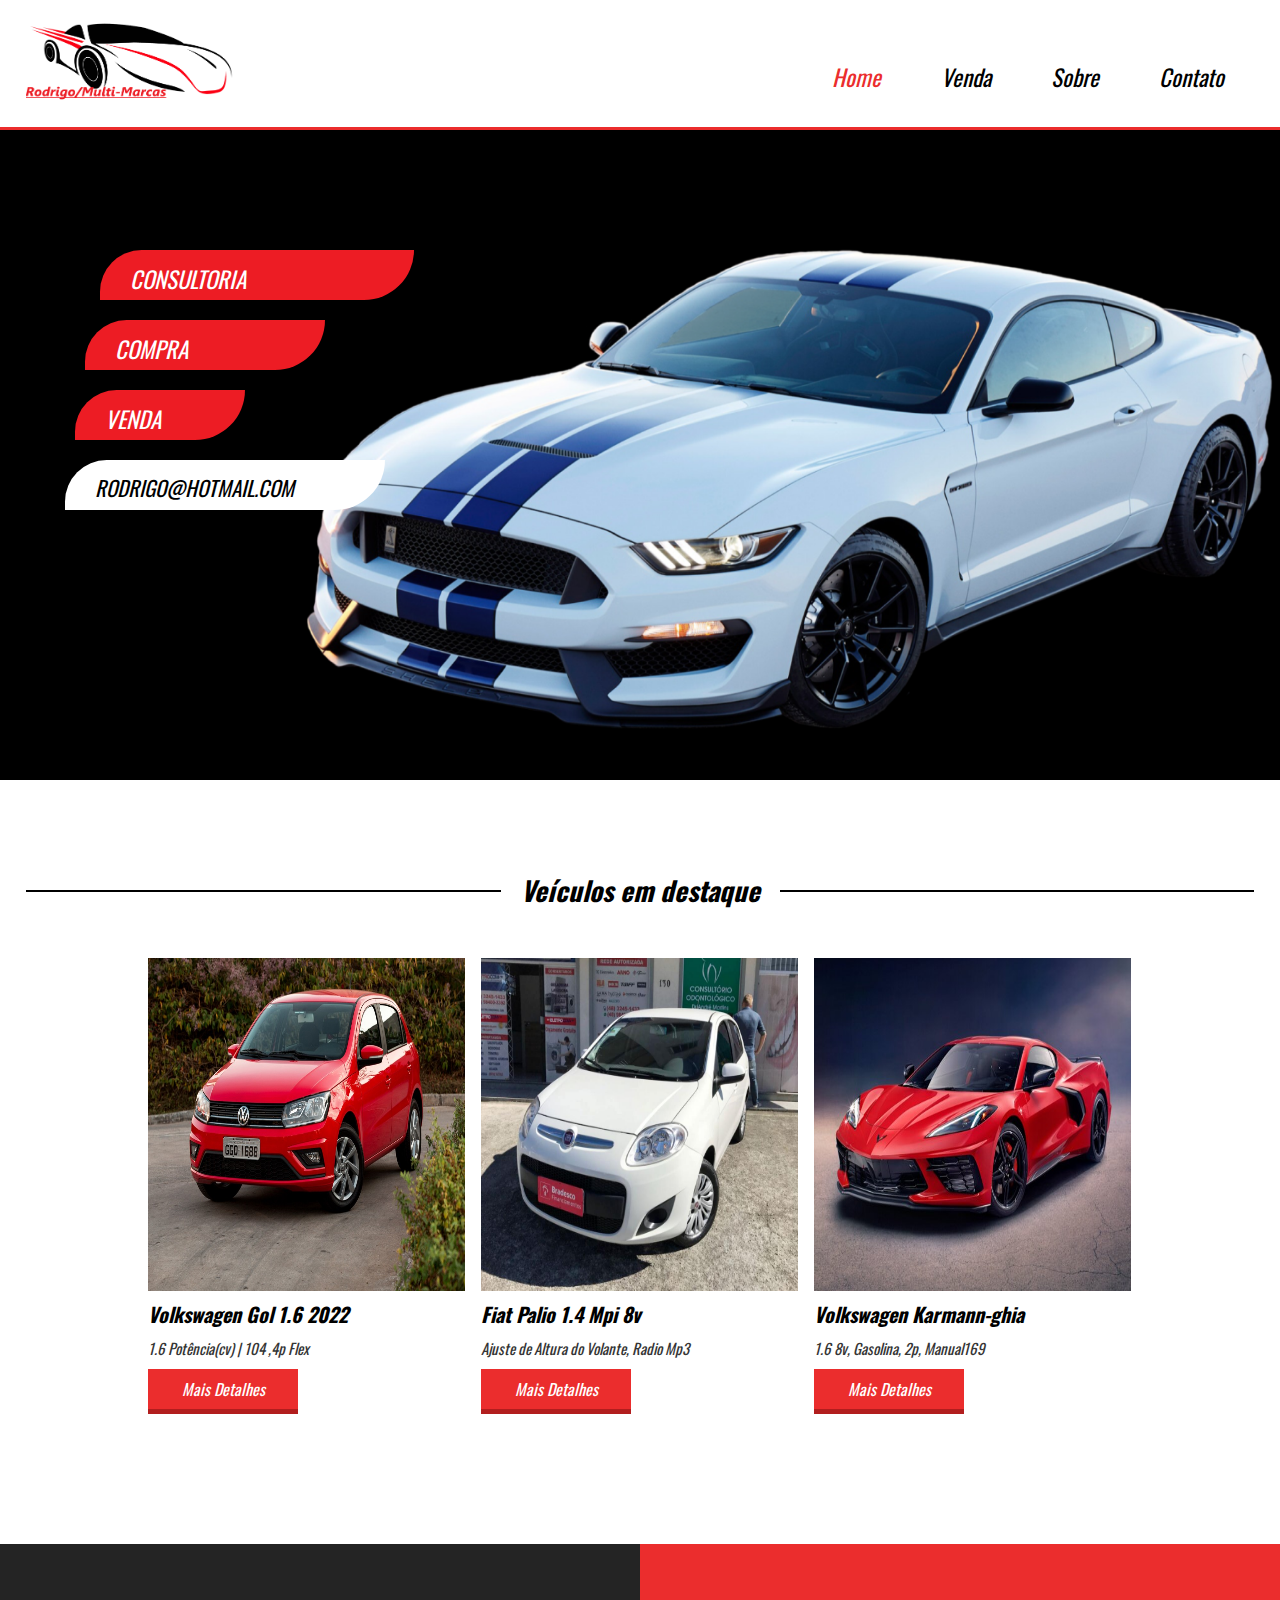
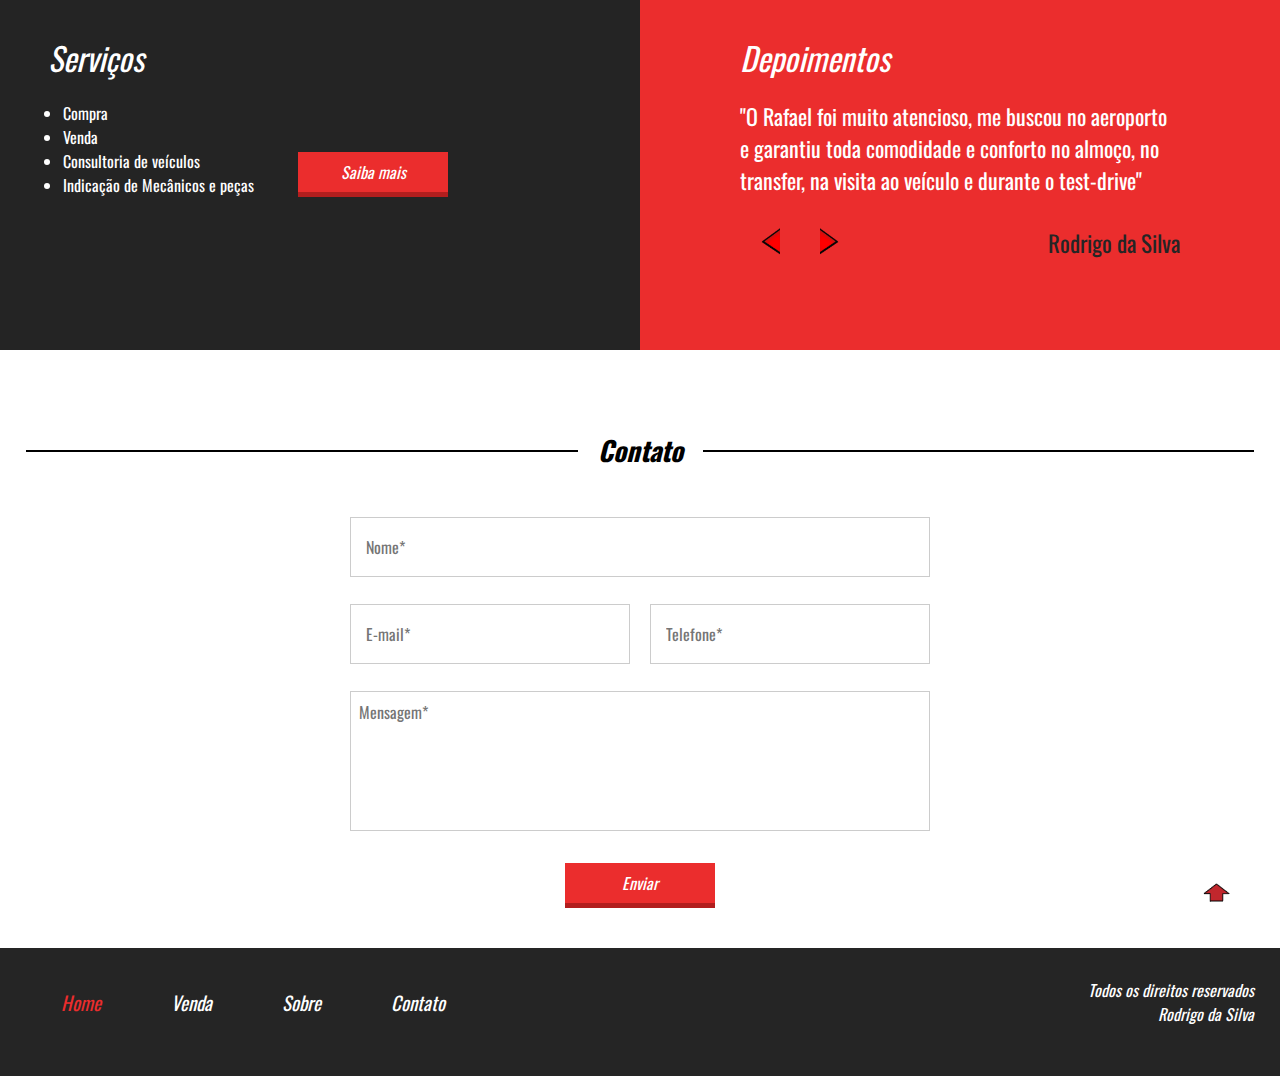
<file: index.html>
<!DOCTYPE html>
<html lang="pt-br">
<head>
	<meta charset="utf-8">
	<title>Projeto 05</title>
	<link href="css/css05.css" rel="stylesheet">
	<meta name="description" content="conteudo do meu site">
	<meta name="keywords" content="palavras,separadas,por,virgula">
	<meta name="author" content="Rodrigo da Silva">
	<!-- meta tag para modo responsivo -->
	<meta name="viewport" content="width=device-width,initial-scale=1.0,maximum-scale=1.0"/>
	<!-- Importando style de fonte -->
	<link href="https://fonts.googleapis.com/css2?family=Oswald:wght@600&display=swap" rel="stylesheet">
</head>
<body>
	<header style="border-bottom: 3px solid #EB2D2D;">
		<!-- hiper link interno -->
		<a id="top" href=""></a>
		<div class="container">
			<div class="logo">
			<!--<img style="background-size: 100% 100%; background-repeat: no-repeat;" src="img/logo0.png" width="200px" height="100px">-->
			<img src="img/logo2.png" alt="logo-carro" width="208px" height="82px"/>
			</div><!--logo-->
			<nav class="desktop">
				<ul>
					<!--primeiro item da lista na cor red -->
					<li><a style="color:#EB2D2D;" href="index.html">Home</a></li>
					<li><a href="venda.html">Venda</a></li>
					<li><a href="sobre.html">Sobre</a></li>
					<li><a href="#contato">Contato</a></li>
					<!-- <li><a goto="contato" href="">Contato</a></li> -->
				</ul>
			</nav><!--desktop-->
			<nav class="mobile">
				<ul>
					<!--primeiro item da lista na cor red -->
					<li><a style="color:#EB2D2D;" href="index.html">Home</a></li>
					<li><a href="venda.html">Venda</a></li>
					<li><a href="sobre.html">Sobre</a></li>
					<li><a href="#contato">Contato</a></li>
				</ul>
			</nav><!--mobile-->
			<div class="clear"></div>
		</div><!--container-->
	</header>

	<section class="banner">
	<div class="container">
		<div class="text-banner">
			<div class="text-banner-single">Consultoria</div>
			<div class="text-banner-single">Compra</div>
			<div class="text-banner-single">Venda</div>
			<div class="text-banner-single">Rodrigo@hotmail.com</div>
		</div><!--text-banner-->
	</div><!--container-->
	</section><!--banner-->
<section class="veiculos-destaque">
	<div class="line-titulo">
		<div class="ln1"></div>
		<h2>Veículos em destaque</h2>
	</div><!--line-titulo-->
	<div class="container">
		<div class="vitrine-destaque">
			<div style="background-image:url('img/foto1.jpg');" class="carro-img"></div>
			<div class="info-carro">
				<h2>Volkswagen Gol 1.6 2022</h2>
				<p>1.6 Potência(cv) | 104 ,4p Flex</p>
				<a class="btn1" href="veiculo1.html">Mais Detalhes</a>
			</div><!--info-carro-->
		</div><!--vitrine-destaque-->

		<div class="vitrine-destaque">
			<div style="background-image:url('img/foto1_site2.jpg');" class="carro-img"></div>
			<div class="info-carro">
				<h2>Fiat Palio 1.4 Mpi 8v</h2>
				<p>Ajuste de Altura do Volante, Radio Mp3</p>
				<a class="btn1" href="veiculo2.html">Mais Detalhes</a>
			</div><!--info-carro-->
		</div><!--vitrine-destaque-->

		<div class="vitrine-destaque">
			<div style="background-image:url('img/car4.jpg');" class="carro-img"></div>
			<div class="info-carro">
				<h2>Volkswagen Karmann-ghia</h2>
				<p>1.6 8v, Gasolina, 2p, Manual169</p>
				<a class="btn1" href="">Mais Detalhes</a>
			</div><!--info-carro-->
		</div><!--vitrine-destaque-->
		<div class="clear"></div>
		</div><!--container-->
</section><!--veiculos-destaque-->
<section class="servicos-descricao">
	<div class="half1">
		<div class="half1-wraper">
			<h2>Serviços</h2>
			<ul>
				<li>Compra</li>
				<li>Venda</li>
				<li>Consultoria de veículos</li>
				<li>Indicação de Mecânicos e peças</li>
			</ul>
			<a class="btn1" href="sobre.html">Saiba mais</a>
	</div><!--half1-wraper-->
	</div><!--half1-->
	<div class="half2">
		<h2>Depoimentos</h2>
		<div class="depoimento-single">
				<p>"O Rafael foi muito atencioso, me buscou no aeroporto e
				 	garantiu toda comodidade e conforto no almoço, no transfer,
				 	na visita ao veículo e durante o test-drive"
				 </p>
				 <p>"garantiu toda comodidade e conforto no almoço, no transfer,
				 	na visita ao veículo e durante o test-drive""</p>
			<div class="navigation">
				<div class="arrows">
					<img prev src="img/arrow-left.png" width="20px" height="30px">
					<img next src="img/arrow-right.png" width="20px" height="30px">
				</div><!--arrows-->
				<div class="nome-depoimento">Rodrigo da Silva</div>
					
			</div>
		</div><!--navigation-->
		</div><!--depoimento-single-->
	</div><!--half2-->
</section><!--servicos-descricao-->

<section id="contato" class="contato">
	<div class="line-titulo">
		<div class="ln1"></div>
		<h2>Contato</h2>
	</div><!--line-titulo-->

	<form>
		<div class="input-wraper w100">
			<input placeholder="Nome*" type="text" required/>
		</div><!--input-wraper w100-->

		<div class="input-wraper w50">
			<input placeholder="E-mail*" type="text" required />
		</div><!--input-wraper w100-->

		<div class="input-wraper w50">
			<input placeholder="Telefone*" type="text" required/>
		</div><!--input-wraper w100-->

		<div class="input-wraper w100">
			<textarea placeholder="Mensagem*" required ></textarea>
		</div><!--input-wraper w100-->

		<div class="input-wraper w100">
			<input class="btn1" type="submit" value="Enviar" />
		</div><!--input-wraper w100-->
		<div class="clear"></div><!--clear-->
	</form>
	<div class="seta1">
		<a href="#top"><img src="img/seta-voltar-hover.png"></a>		
	</div><!--seta-->
</section><!--contato-->
<footer>
	<div class="container">
			<nav class=>
				<ul>
					<!--primeiro item da lista na cor red -->
					<li><a style="color:#EB2D2D;" href="index.html">Home</a></li>
					<li><a href="venda.html">Venda</a></li>
					<li><a href="sobre.html">Sobre</a></li>
					<li><a href="#contato">Contato</a></li>
				</ul>
			</nav><!--mobile-->
			<p>Todos os direitos reservados</p><br>
			<p>Rodrigo da Silva</p>
			<div class="clear"></div><!--clear-->
	</div><!--container-->
</footer>
<script src="js/jquery-3.6.0.min.js"></script><!--Importando biblioteca Js-->
<script src="js/menu_responsivo.js"></script><!--Script menu mobile-->
<script src="js/menuScroll.js"></script><!--Scrpit efeito de click-->
<script src="js/MouseEfeito.js"></script><!--Script efeito de Sllde -->
</body>
</html>
</file>
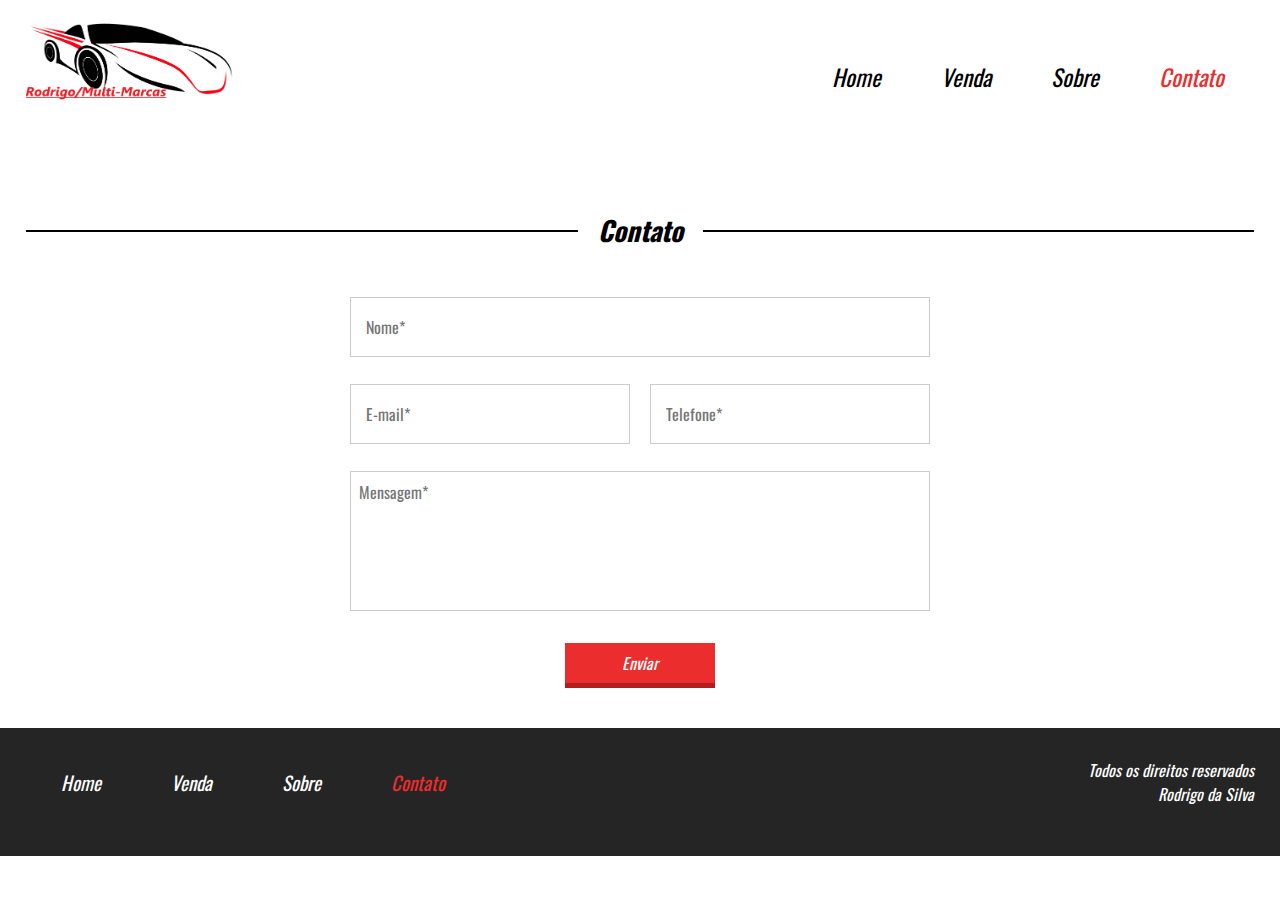
<file: contato.html>
<!DOCTYPE html>
<html lang="pt-br">
<head>	<meta charset="utf-8">
	<title>Projeto 05</title>
	<link href="css/css05.css" rel="stylesheet">
	<meta name="description" content="conteudo do meu site">
	<meta name="keywords" content="palavras,separadas,por,virgula">
	<meta name="author" content="Rodrigo da Silva">
	<!-- meta tag para modo responsivo -->
	<meta name="viewport" content="width=device-width,initial-scale=1.0,maximum-scale=1.0"/>
	<!-- Importando style de fonte -->
	<link href="https://fonts.googleapis.com/css2?family=Oswald:wght@600&display=swap" rel="stylesheet">
</head>
<body>
	<header>
		<!-- hiper link interno -->
		<a id="top" href=""></a>
		<div class="container">
			<div class="logo">
			<!--<img style="background-size: 100% 100%; background-repeat: no-repeat;" src="img/logo0.png" width="200px" height="100px">-->
			<img src="img/logo2.png" alt="logo-carro" width="208px" height="82px"/>
			</div><!--logo-->
			<nav class="desktop">
				<ul>
					<!--primeiro item da lista na cor red -->
					<li><a href="index.html">Home</a></li>
					<li><a href="venda.html">Venda</a></li>
					<li><a href="sobre.html">Sobre</a></li>
					<li><a style="color:#EB2D2D;" href="#contato">Contato</a></li>
				</ul>
			</nav><!--desktop-->
			<nav class="mobile">
				<ul>
					<!--primeiro item da lista na cor red -->
					<li><a  href="index.html">Home</a></li>
					<li><a href="venda.html">Venda</a></li>
					<li><a href="sobre.html">Sobre</a></li>
					<li><a style="color:#EB2D2D;" href="#contato">Contato</a></li>
				</ul>
			</nav><!--mobile-->
			<div class="clear"></div>
		</div><!--container-->
	</header>
<section id="contato" class="contato">
	<div class="line-titulo">
		<div class="ln1"></div>
		<h2>Contato</h2>
	</div><!--line-titulo-->

	<form>
		<div class="input-wraper w100">
			<input placeholder="Nome*" type="text" required/>
		</div><!--input-wraper w100-->

		<div class="input-wraper w50">
			<input placeholder="E-mail*" type="text" required />
		</div><!--input-wraper w100-->

		<div class="input-wraper w50">
			<input placeholder="Telefone*" type="text" required/>
		</div><!--input-wraper w100-->

		<div class="input-wraper w100">
			<textarea placeholder="Mensagem*" required ></textarea>
		</div><!--input-wraper w100-->

		<div class="input-wraper w100">
			<input class="btn1" type="submit" value="Enviar" />
		</div><!--input-wraper w100-->
		<div class="clear"></div><!--clear-->
	</form>

</section><!--contato-->
<footer>
	<div class="container">
			<nav class=>
				<ul>
					<!--primeiro item da lista na cor red -->
					<li><a href="index.html">Home</a></li>
					<li><a href="venda.html">Venda</a></li>
					<li><a href="sobre.html">Sobre</a></li>
					<li><a style="color:#EB2D2D;" href="contato.html">Contato</a></li>
				</ul>
			</nav><!--mobile-->
			<p>Todos os direitos reservados</p><br>
			<p>Rodrigo da Silva</p>
			<div class="clear"></div><!--clear-->
	</div><!--container-->
</footer>
<script src="js/jquery-3.6.0.min.js"></script>
<script src="js/menu_responsivo.js"></script>
</body>
</html>
</file>
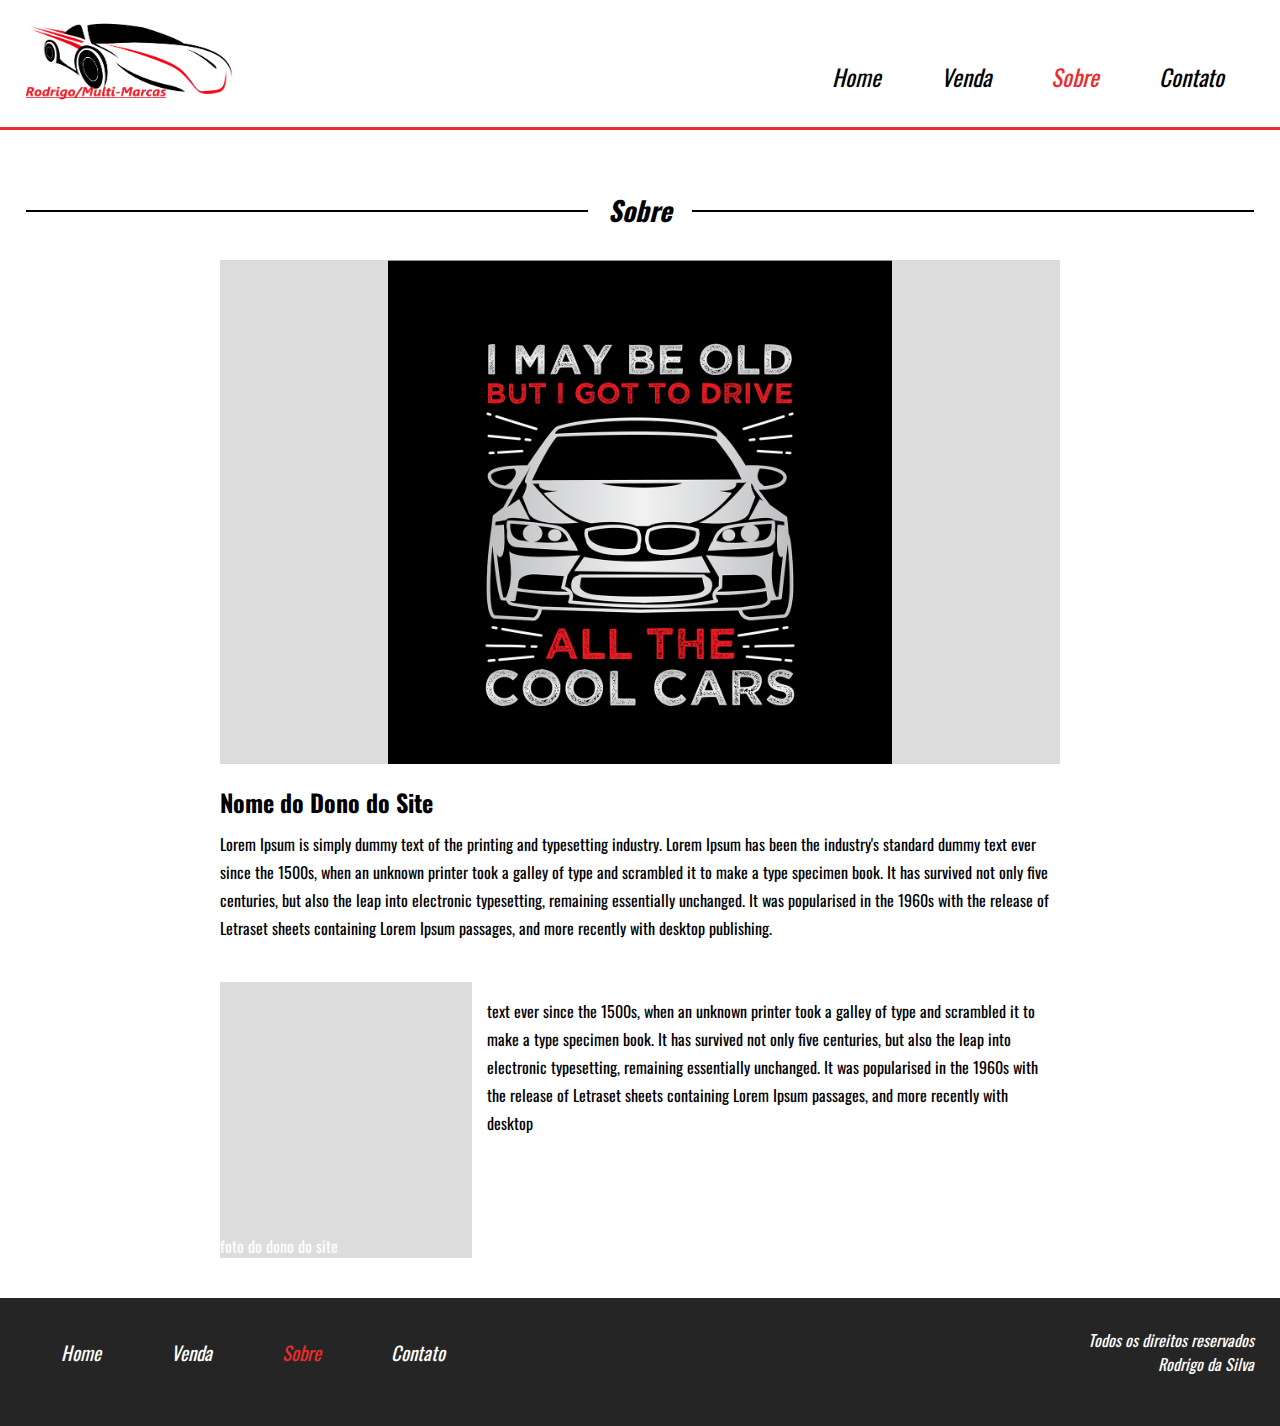
<file: sobre.html>
<!DOCTYPE html>
<html lang="pt-br">
<head>
	<meta charset="utf-8">
	<title>Projeto 05</title>
	<link href="css/css05.css" rel="stylesheet">
	<meta name="description" content="conteudo do meu site">
	<meta name="keywords" content="palavras,separadas,por,virgula">
	<meta name="author" content="Rodrigo da Silva">
	<!-- meta tag para modo responsivo -->
	<meta name="viewport" content="width=device-width,initial-scale=1.0,maximum-scale=1.0"/>
	<!-- Importando style de fonte -->
	<link href="https://fonts.googleapis.com/css2?family=Oswald:wght@600&display=swap" rel="stylesheet">
</head>
<body>
<header style="border-bottom: 3px solid #EB2D2D;">
		<div class="container">
			<div class="logo">
			<!--<img style="background-size: 100% 100%; background-repeat: no-repeat;" src="img/logo0.png" width="200px" height="100px">-->
			<img src="img/logo2.png" alt="logo-carro" width="208px" height="82px"/>
			</div><!--logo-->
			<nav class="desktop">
				<ul>
					<!--primeiro item da lista na cor red -->
					<li><a href="index.html">Home</a></li>
					<li><a href="venda.html">Venda</a></li>
					<li><a style="color:#EB2D2D;" href="sobre.html">Sobre</a></li>
					<li><a href="contato.html">Contato</a></li>
				</ul>
			</nav><!--desktop-->
			<nav class="mobile">
				<ul>
					<!--primeiro item da lista na cor red -->
					<li><a href="index.html">Home</a></li>
					<li><a href="venda.html">Venda</a></li>
					<li><a style="color:#EB2D2D;" href="sobre.html">Sobre</a></li>
					<li><a href="contato.html">Contato</a></li>
				</ul>
			</nav><!--mobile-->
			<div class="clear"></div>
		</div><!--container-->
</header>

<section class="sobre">
		<div class="line-titulo">
			<div class="ln1"></div>
			<h2>Sobre</h2>
		</div><!--line-titulo-->
	<div class="container">
		<div class="img-destaque-sobre"></div><!--img-destaque-sobre-->
		<div class="descricao-autor">
			<h2>Nome do Dono do Site</h2>
			<p>Lorem Ipsum is simply dummy text of the printing and typesetting industry. Lorem Ipsum has been the industry's standard dummy text ever since the 1500s, when an unknown printer took a galley of type and scrambled it to make a type specimen book. It has survived not only five centuries, but also the leap into electronic typesetting, remaining essentially unchanged. It was popularised in the 1960s with the release of Letraset sheets containing Lorem Ipsum passages, and more recently with desktop publishing.</p>
		</div><!--descricao-autor-->

		<div class="descricao-autor2">
			<div style="color:white;" class="img-small">foto do dono do site</div>
				<p>
				text ever since the 1500s, when an unknown printer took a galley of type and scrambled it to make a type specimen book. It has survived not only five centuries, but also the leap into electronic typesetting, remaining essentially unchanged. It was popularised in the 1960s with the release of Letraset sheets containing Lorem Ipsum passages, and more recently with desktop 
				</p>
			<div class="clear"></div>
		</div><!--descricao-autor2-->

	</div><!--container-->
</section><!--sobre-->

<footer>
	<div class="container">
			<nav class=>
				<ul>
					<!--primeiro item da lista na cor red -->
					<li><a href="index.html">Home</a></li>
					<li><a href="venda.html">Venda</a></li>
					<li><a style="color:#EB2D2D;" href="sobre.html">Sobre</a></li>
					<li><a href="contato.html">Contato</a></li>
				</ul>
			</nav><!--mobile-->
			<p>Todos os direitos reservados</p><br>
			<p>Rodrigo da Silva</p>
			<div class="clear"></div><!--clear-->
	</div><!--container-->
</footer>
<script src="js/jquery-3.6.0.min.js"></script>
<script src="js/menu_responsivo.js"></script>
</body>
</html>
</file>
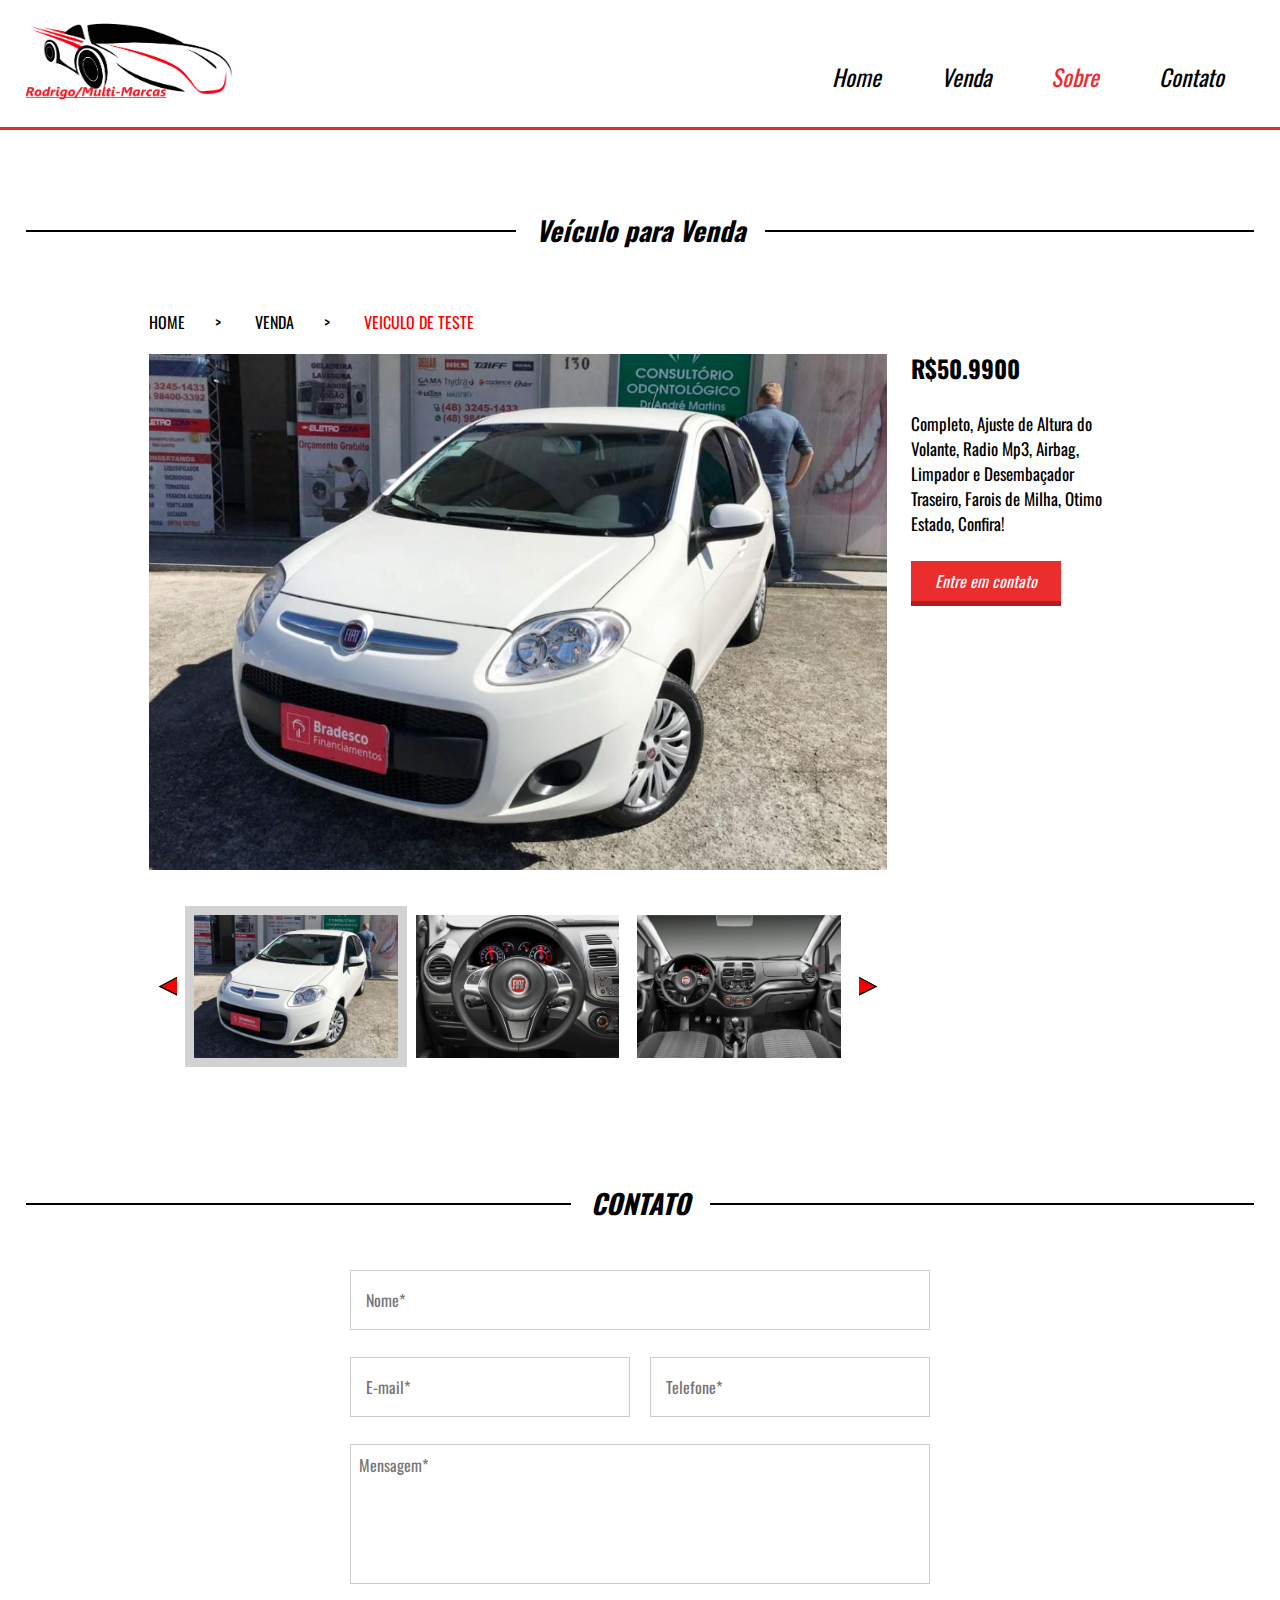
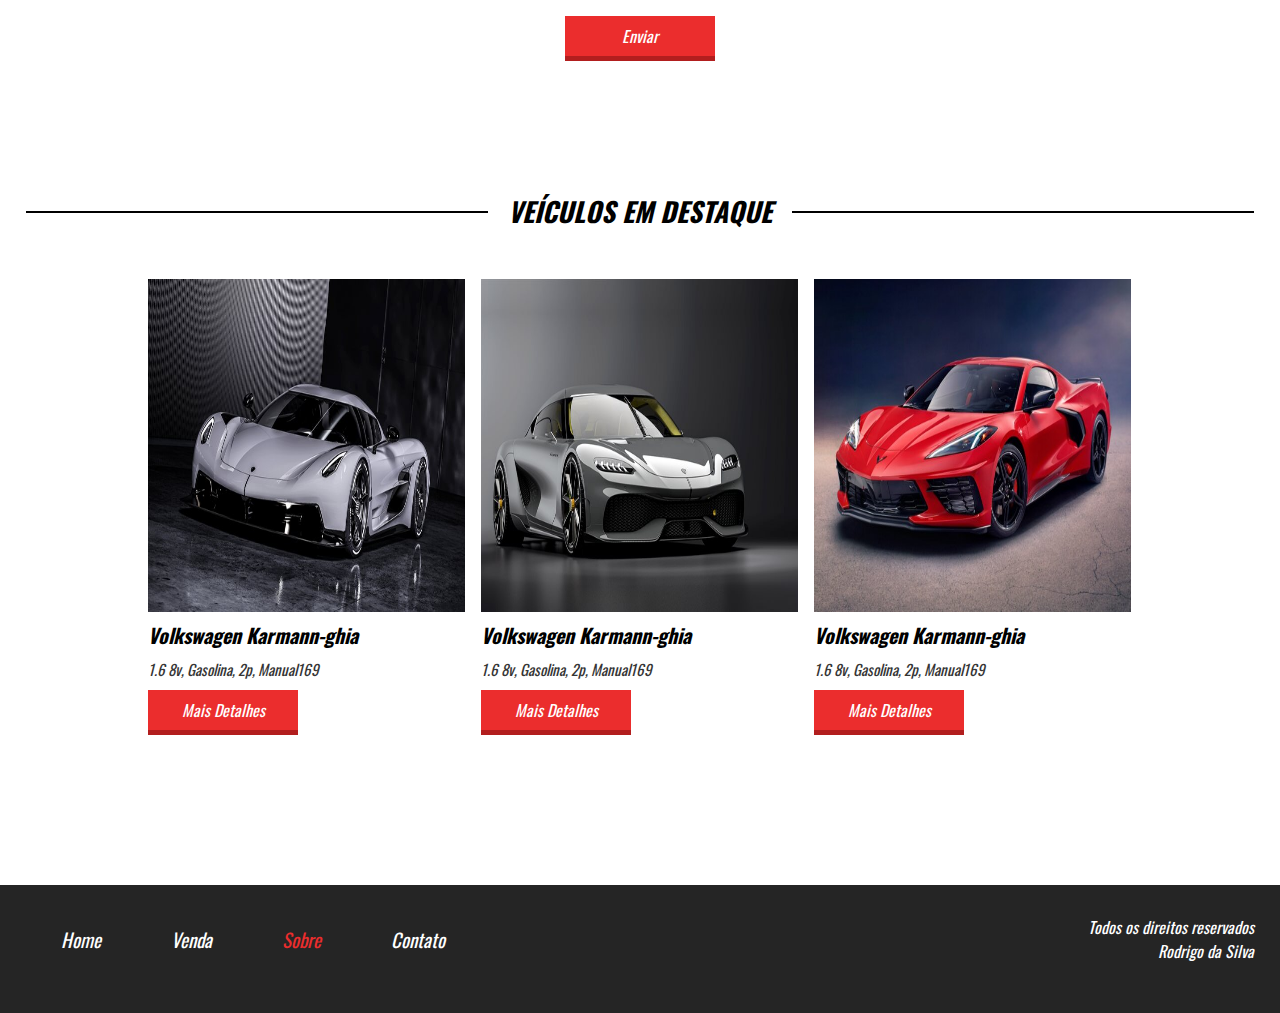
<file: veiculo2.html>
<!DOCTYPE html>
<html lang="pt-br">
<head>
	<meta charset="utf-8">
	<title>Projeto 05</title>
	<link href="css/css05.css" rel="stylesheet">
	<meta name="description" content="conteudo do meu site">
	<meta name="keywords" content="palavras,separadas,por,virgula">
	<meta name="author" content="Rodrigo da Silva">
	<!-- meta tag para modo responsivo -->
	<meta name="viewport" content="width=device-width,initial-scale=1.0,maximum-scale=1.0"/>
	<!-- Importando style de fonte -->
	<link href="https://fonts.googleapis.com/css2?family=Oswald:wght@600&display=swap" rel="stylesheet">
</head>
<body>
	<header style="border-bottom: 3px solid #EB2D2D;">
		<div class="container">
			<div class="logo">
			<!--<img style="background-size: 100% 100%; background-repeat: no-repeat;" src="img/logo0.png" width="200px" height="100px">-->
			<img src="img/logo2.png" alt="logo-carro" width="208px" height="82px"/>
			</div><!--logo-->
			<nav class="desktop">
				<ul>
					<!--primeiro item da lista na cor red -->
					<li><a href="index.html">Home</a></li>
					<li><a href="venda.html">Venda</a></li>
					<li><a style="color:#EB2D2D;"href="sobre.html">Sobre</a></li>
					<li><a href="#contato">Contato</a></li>
				</ul>
			</nav><!--desktop-->
			<nav class="mobile">
				<ul>
					<!--primeiro item da lista na cor red -->
					<li><a href="index.html">Home</a></li>
					<li><a href="venda.html">Venda</a></li>
					<li><a style="color:#EB2D2D;" href="sobre.html">Sobre</a></li>
					<li><a href="#contato">Contato</a></li>
				</ul>
			</nav><!--mobile-->
			<div class="clear"></div>
		</div><!--container-->
	</header>

<section class="venda-single">
	<div class="line-titulo">
		<div class="ln1"></div>
		<h2>Veículo para Venda</h2>
	</div>

<div class="container">
	<div class="info-veiculo">
		<div class="info-bread"><a href="index.html">HOME</a><span>></span>
			<a href="venda.html">VENDA</a><span>></span>
			<a href="veiculo1.html">VEICULO DE TESTE</a>
		</div><!--info-bread-->

		<div style="background-image:url('img/foto1_site2.jpg');" class="foto-destaque"></div>
		<div class="nav-galeria-parent">
			<div class="arrow-left-nav"></div>
			<div class="arrow-right-nav"></div>

			<div class="nav-galeria">
			<div class="nav-galeria-wraper">
				<div class="mini-img-wraper"><div style="background-image:url('img/foto1_site2.jpg')" class="mini-img"></div></div><!--mini-img-wraper-->
				<div class="mini-img-wraper"><div style="background-image:url('img/foto3_site2.jpg');" class="mini-img"></div></div><!--mini-img-wraper-->
				<div class="mini-img-wraper"><div style="background-image:url('img/foto4_site2.jpg');" class="mini-img"></div></div><!--mini-img-wraper-->
				<div class="mini-img-wraper"><div style="background-image:url('img/foto5_site2.jpg');" class="mini-img"></div></div><!--mini-img-wraper-->
				<div class="mini-img-wraper"><div style="background-image:url('img/foto6_site2.jpg');" class="mini-img"></div></div><!--mini-img-wraper-->
				<div class="mini-img-wraper"><div style="background-image:url('img/foto8_site2.jpg');" class="mini-img"></div></div><!--mini-img-wraper-->

			</div><!--nav-galeria-wraper-->
			</div><!--nav-galeria-->
		</div><!--nav-galeria-parent-->
	</div><!--info-veiculo-->

		<div class="descricao-veiculo">
			<h2>R$50.9900</h2>
			<p> Completo, Ajuste de Altura do Volante, Radio Mp3, Airbag, Limpador e Desembaçador Traseiro, Farois de Milha, Otimo Estado, Confira! </p>
			<a class="btn1" goto="contato" href="#contato">Entre em contato</a>
		</div><!--descricao-veiculo-->
		<div class="clear"></div>
	</div><!--container-->


</section><!--venda-single-->

<section id="contato" class="contato">
		<div class="line-titulo">
			<div class="ln1"></div>
			<h2>CONTATO</h2>
		</div><!--line-titulo-->
	<form>
		<div class="input-wraper w100">
			<input placeholder="Nome*" type="text" required/>
		</div><!--input-wraper w100-->

		<div class="input-wraper w50">
			<input placeholder="E-mail*" type="text" required />
		</div><!--input-wraper w100-->

		<div class="input-wraper w50">
			<input placeholder="Telefone*" type="text" required/>
		</div><!--input-wraper w100-->

		<div class="input-wraper w100">
			<textarea placeholder="Mensagem*" required ></textarea>
		</div><!--input-wraper w100-->

		<div class="input-wraper w100">
			<input class="btn1" type="submit" value="Enviar" />
		</div><!--input-wraper w100-->
		<div class="clear"></div><!--clear-->
	</form>
</section><!--contato-->

<section class="veiculos-destaque">
		<div class="line-titulo">
			<div class="ln1"></div>
			<h2>VEÍCULOS EM DESTAQUE</h2>
		</div><!--line-titulo-->
	<div class="container">
		<div class="vitrine-destaque">
			<div style="background-image:url('img/car1.jpg');" class="carro-img"></div>
			<div class="info-carro">
				<h2>Volkswagen Karmann-ghia</h2>
				<p>1.6 8v, Gasolina, 2p, Manual169</p>
				<a class="btn1" href="">Mais Detalhes</a>
			</div><!--info-carro-->
		</div><!--vitrine-destaque-->

		<div class="vitrine-destaque">
			<div style="background-image:url('img/car2.jpg');" class="carro-img"></div>
			<div class="info-carro">
				<h2>Volkswagen Karmann-ghia</h2>
				<p>1.6 8v, Gasolina, 2p, Manual169</p>
				<a class="btn1" href="">Mais Detalhes</a>
			</div><!--info-carro-->
		</div><!--vitrine-destaque-->

		<div class="vitrine-destaque">
			<div style="background-image:url('img/car4.jpg');" class="carro-img"></div>
			<div class="info-carro">
				<h2>Volkswagen Karmann-ghia</h2>
				<p>1.6 8v, Gasolina, 2p, Manual169</p>
				<a class="btn1" href="">Mais Detalhes</a>
			</div><!--info-carro-->
		</div><!--vitrine-destaque-->
		<div class="clear"></div>
		</div><!--container-->
</section><!--veiculos-destaque-->

<footer>
	<div class="container">
			<nav class=>
				<ul>
					<!--primeiro item da lista na cor red -->
					<li><a href="index.html">Home</a></li>
					<li><a href="venda.html">Venda</a></li>
					<li><a style="color:#EB2D2D;" href="sobre.html">Sobre</a></li>
					<li><a goto="contato" href="#contato">Contato</a></li>
				</ul>
			</nav><!--mobile-->
			<p>Todos os direitos reservados</p><br>
			<p>Rodrigo da Silva</p>
			<div class="clear"></div><!--clear-->
	</div><!--container-->
</footer>
<script src="js/jquery-3.6.0.min.js"></script><!--Importando biblioteca Js-->
<script src="js/menu_responsivo.js"></script><!--Script menu mobile-->
<script src="js/menuScroll.js"></script><!--Scrpit efeito de click-->
<script src="js/MouseEfeito.js"></script><!--Script efeito de Sllde -->

</body>
</html>
</file>
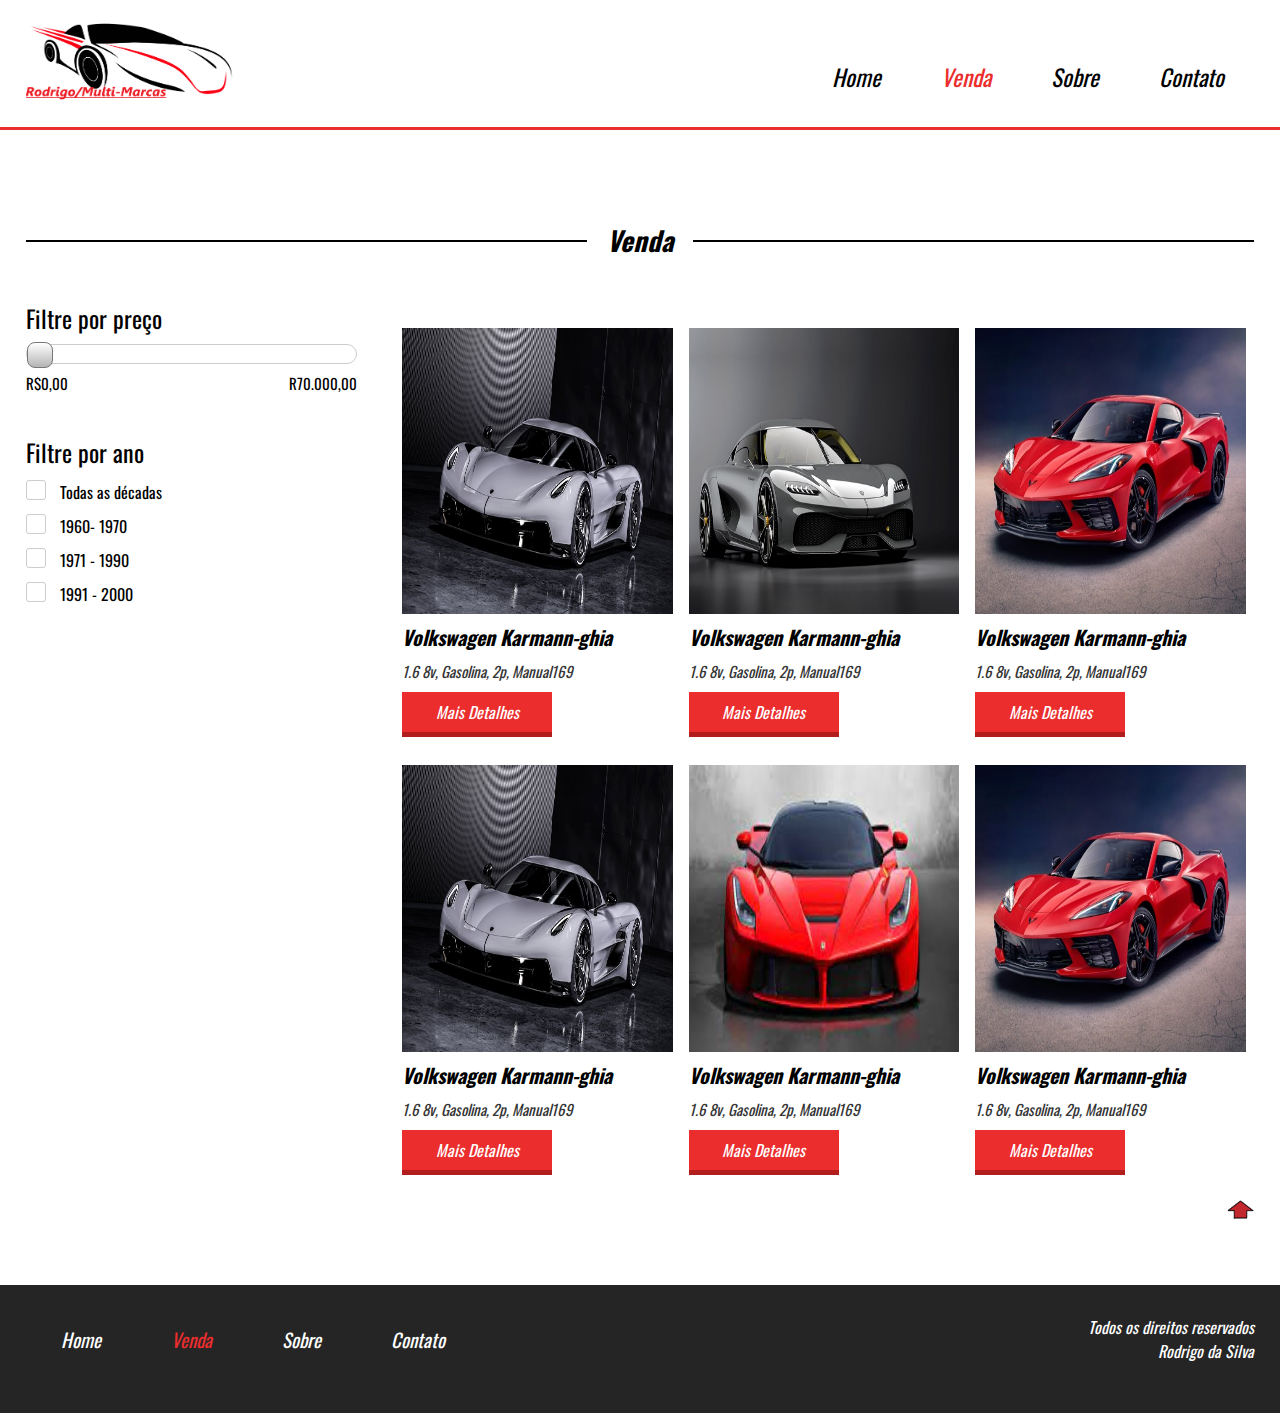
<file: venda.html>
<!DOCTYPE html>
<html lang="pt-br">
<head>
	<meta charset="utf-8">
	<title>Projeto 05-Venda</title>
	<link href="css/css05.css" rel="stylesheet">
	<meta name="description" content="conteudo do meu site">
	<meta name="keywords" content="palavras,separadas,por,virgula">
	<meta name="author" content="Rodrigo da Silva">
	<!-- meta tag para modo responsivo -->
	<meta name="viewport" content="width=device-width,initial-scale=1.0,maximum-scale=1.0"/>
	<!-- Importando style de fonte -->
	<link href="https://fonts.googleapis.com/css2?family=Oswald:wght@600&display=swap" rel="stylesheet">

</head>
<body>
		<!-- hiper link interno -->
		<a id="top" href=""></a>
	<header style="border-bottom: 3px solid #EB2D2D;">
		<div class="container">
			<div class="logo">
			<!--<img style="background-size: 100% 100%; background-repeat: no-repeat;" src="img/logo0.png" width="200px" height="100px">-->
			<img src="img/logo2.png" alt="logo-carro" width="208px" height="82px"/>
			</div><!--logo-->
			<nav class="desktop">
				<ul>
					<li><a href="index.html">Home</a></li>
					<li><a style="color:#EB2D2D;"href="venda.html">Venda</a></li>
					<li><a href="sobre.html">Sobre</a></li>
					<li><a href="contato.html">Contato</a></li>
					<!-- <li><a goto="contato" href="contato">Contato</a></li> -->
				</ul>
			</nav><!--desktop-->
			<nav class="mobile">
				<ul>
					<li><a href="index.html">Home</a></li>
					<li><a style="color:#EB2D2D;" href="venda.html">Venda</a></li>
					<li><a href="sobre.html">Sobre</a></li>
					<li><a href="contato.html">Contato</a></li>
					<!-- <li><a goto="contato" href="contato">Contato</a></li> -->
				</ul>
			</nav><!--mobile-->
			<div class="clear"></div>
		</div><!--container-->
	</header>
<section class="venda">
	<div class="line-titulo">
		<div class="ln1"></div>
		<h2>Venda</h2>
	</div><!--line-titulo-->

<div class="content-venda">
	<div class="container">
		<div class="sidebar">
			<div class="search1">
				<h2>Filtre por preço</h2>
				<div class="barra-preco">
					<div class="barra-preco-fill"></div><!--barra-preco-fill-->
					<div class="poiter-barra"></div><!--poiter-barra-->
				</div><!--barrra-preco-->
				<div class="valor-pesquisa">
					<p class="preco_pesquisa">R$0,00</p><!--preco_pesquisa-->
					<p>R70.000,00</p>
					<div class="clear"></div><!--clear-->
				</div><!--valor-pesquisa-->
			</div><!--search1-->
				<div class="search2">
					<h2>Filtre por ano</h2>
					<form>
					<div class="form-venda-wraper">
						<input type="checkbox" id="item1"/>
						<label for="item1">
							<div class="circle"></div>
						</label>

						<span>Todas as décadas</span>
					</div><!--form-venda-wraper-->

					<div class="form-venda-wraper">
						<input type="checkbox" id="item2"/>
						<label for="item2">
							<div class="circle"></div>
						</label>
						<span>1960- 1970</span>
					</div><!--form-venda-wraper-->

					<div class="form-venda-wraper">
						<input type="checkbox" id="item3"/>
						<label for="item3">
							<div class="circle"></div>
						</label>
						<span>1971 - 1990</span>
					</div><!--form-venda-wraper-->

					<div class="form-venda-wraper">
						<input type="checkbox" id="item4"/>
						<label for="item4">
							<div class="circle"></div>
						</label>
						<span>1991 - 2000</span>
					</div><!--form-venda-wraper-->
					</form>
				</div><!--search2-->
		</div><!--sidebar-->
		<div class="vitrine-venda">
			<div class="vitrine-destaque">
				<div style="background-image:url('img/car1.jpg');" class="carro-img"></div>
				<div class="info-carro">
					<h2>Volkswagen Karmann-ghia</h2>
					<p>1.6 8v, Gasolina, 2p, Manual169</p>
					<a class="btn1" href="veiculo1.html">Mais Detalhes</a>
				</div><!--info-carro-->
			</div><!--vitrine-destaque-->

			<div class="vitrine-destaque">
				<div style="background-image:url('img/car2.jpg');" class="carro-img"></div>
				<div class="info-carro">
					<h2>Volkswagen Karmann-ghia</h2>
					<p>1.6 8v, Gasolina, 2p, Manual169</p>
					<a class="btn1" href="veiculo2.html">Mais Detalhes</a>
				</div><!--info-carro-->
			</div><!--vitrine-destaque-->

			<div class="vitrine-destaque">
				<div style="background-image:url('img/car4.jpg');"class="carro-img"></div>
				<div class="info-carro">
					<h2>Volkswagen Karmann-ghia</h2>
					<p>1.6 8v, Gasolina, 2p, Manual169</p>
					<a class="btn1" href="veiculo2.html">Mais Detalhes</a>
				</div><!--info-carro-->
			</div><!--vitrine-destaque-->

						<div class="vitrine-destaque">
				<div style="background-image:url('img/car1.jpg');" class="carro-img"></div>
				<div class="info-carro">
					<h2>Volkswagen Karmann-ghia</h2>
					<p>1.6 8v, Gasolina, 2p, Manual169</p>
					<a class="btn1" href="">Mais Detalhes</a>
				</div><!--info-carro-->
			</div><!--vitrine-destaque-->

			<div class="vitrine-destaque">
				<div style="background-image:url('img/car5.jpg');" class="carro-img"></div>
				<div class="info-carro">
					<h2>Volkswagen Karmann-ghia</h2>
					<p>1.6 8v, Gasolina, 2p, Manual169</p>
					<a class="btn1" href="">Mais Detalhes</a>
				</div><!--info-carro-->
			</div><!--vitrine-destaque-->

			<div class="vitrine-destaque">
				<div style="background-image:url('img/car4.jpg');" class="carro-img"></div>
				<div class="info-carro">
					<h2>Volkswagen Karmann-ghia</h2>
					<p>1.6 8v, Gasolina, 2p, Manual169</p>
					<a class="btn1" href="">Mais Detalhes</a>
				</div><!--info-carro-->
			</div><!--vitrine-destaque-->
		</div><!--vitrine-venda-->
		<div class="clear"></div>
	</div><!--container-->
</div><!--content-venda-->

</section><!--venda-->
	<div class="seta1">
		<a href="#top"><img src="img/seta-voltar-hover.png"></a>	
	</div><!--seta-->
<footer>	
	<div class="container">
			<nav class=>
				<ul>
					<!--primeiro item da lista na cor red -->
					<li><a href="index.html">Home</a></li>
					<li><a style="color:#EB2D2D;" href="venda.html">Venda</a></li>
					<li><a href="sobre.html">Sobre</a></li>
					<li><a href="contato.html">Contato</a></li>
					<!-- <li><a goto="contato" href="contato">Contato</a></li> -->
				</ul>
			</nav><!--mobile-->
			<p>Todos os direitos reservados</p><br>
			<p>Rodrigo da Silva</p>
			<div class="clear"></div><!--clear-->
	</div><!--container-->
</footer>
<script src="js/jquery-3.6.0.min.js"></script>
<script src="js/menu_responsivo.js"></script>
<script src="js/menuScroll.js"></script>
<script src="js/MouseEfeito.js"></script>
</body>
</html>
</file>
<file: css/css05.css>
*{
	margin: 0;
	padding: 0;
	box-sizing: border-box;
	font-family: 'Oswald', sans-serif;
}
html,body{
	height: 100%;
}

.container{
	width: 100%;
	max-width: 1400px;
	margin:0 auto;
}

.clear{
	clear: both;
}
header{
	padding: 20px 2% 35px 2%;
	height: 130px;
}
header div.logo{
	float: left;
}
header nav.desktop{
	float: right;
	position: relative;
	top: 40px;
}
nav.mobile{
	margin-top: 40px;
	float: right;
	width: 32px;
	height: 32px;
	background-size: 100% 100%;
	cursor: pointer;
	background-image: url('../img/menu.png');
	display: none;
}
nav.mobile ul{
	display: none;
	width: 100%;
	left: 0;
	top: 98px;
	border-bottom: 4px solid #EB2D2D;
	z-index: 999;
	position: absolute;
	text-align: center;
	background-color: white;
}
/*
nav.mobile:hover ul{
	display: block;
}*/
nav.mobile li{
	font-size: 23px;
	padding: 20px 0px;
	font-style: italic;
}
nav.mobile li a{
	color: black;
	text-decoration: none;
}

header nav.desktop ul{
	list-style-type: none;
}
header nav.desktop ul li{
	float: left;
	font-size: 23px;
	padding:0 30px;
	font-style: italic;
}
header nav.desktop a{
	color: black;
	text-decoration: none;
}
section.banner{
	/*tag para nao criar a scorbar*/
	overflow: hidden;
	width: 100%;
	height: 650px;
	/*height: calc(100vh - 130px)*/
	/*height: 100vw;*/
	/*min-height: 600px;*/
	/*max-height: 800px;*/
	background-color: black;
	background-image: url('../img/ft2.png');
	background-size: contain;
	background-position: right bottom;
	background-repeat: no-repeat;
}
.text-banner{
	padding: 100px;
}
.text-banner-single{
	width: 314px;
	height: 50px;
	font-style: italic;
	margin-top: 20px;
	padding: 12px 30px;
	color: white;
	text-transform: uppercase;
	font-size: 23px;
	background-image: url(../img/banner1.png);
	background-size: 100% 100%;
	border-top-left-radius: 50px;
	border-bottom-right-radius: 60px;
}
/*Definindo ordem dos elementos*/ 
.text-banner .text-banner-single:nth-of-type(2){
	width: 240px;
	height: 50px;
	position: relative;
	left: -15px;
}
.text-banner .text-banner-single:nth-of-type(3){
	width: 170px;
	height: 50px;
	position: relative;
	left: -25px;
}
.text-banner .text-banner-single:nth-of-type(4){
	width: 320px;
	height: 50px;
	font-size: 21px;
	color: black;
	position: relative;
	left: -35px;
	background-image: url('../img/banner2.png');
}
section.veiculos-destaque{
	padding: 90px 2%;
}
section.veiculos-destaque .container{
	max-width:1000px;
	padding: 40px 0;
}
.line-titulo{
	max-width:1400px;
	margin: 0 auto;
	position: relative;
	text-align: center;
}

.ln1{
	position: absolute;
	height: 2px;
	width: 100%;
	top: 20px;
	background: black;
}

.line-titulo h2{
	position: relative;
	background: white;
	display: inline-block;
	text-align: center;
	font-size: 27px;
	padding:0 20px;
	font-style: italic;
	text-decoration: uppercase;
}
.vitrine-destaque{
	float: left;
	width: 33.3%;
}
.vitrine-destaque .carro-img{
	width: 100%;
	padding-top: 100%;
	border: 8px solid white;
	background-size: 100% 100%;
}
.vitrine-destaque h2{
	padding-left: 8px;
	color: black;
	font-style: italic;
	font-size: 20px;
}
.vitrine-destaque p{
	padding-top: 8px;
	padding-left: 8px;
	color: #353535;
	font-size: 15px;
	font-style: italic;
}
.btn1{
	text-align: center;
	display: block;
	line-height: 40px;
	background-color: #EB2D2D;
	text-decoration: none;
	border-bottom: 5px solid #B21E1E;
	color: white;
	font-size: 16px;
	font-style: italic;
	width: 150px;
}

.vitrine-destaque a{
	margin-left: 8px;
	margin-top: 10px;
}
.servicos-descricao{
	display: flex;
}
.half1{
	width: 50%;
	text-align: right;
	padding: 90px 0;
	background: #242424;
	color: white;
}
.half1-wraper{
	padding-right: 30%;
	text-align: left;
	display: inline-block;
}
.half1-wraper h2{
	font-weight: normal;
	font-style: italic;
	font-size: 32px;
}
.half1-wraper ul{
	/*list-style-position: inside;*/
	display: inline-block;
	margin-top: 20px;
}
.half1-wraper li{
	margin-left: 15px;
}
.half1-wraper a{
	margin-left: 40px;
	display: inline-block;
	vertical-align: bottom;
}

.half2{
	width: 50%;
	padding: 90px 100px;
	background-color: #EB2D2D;
	color: white;
}
.half2 h2{
	font-weight: normal;
	font-style: italic;
	font-size: 32px;
}
.half2 .depoimento-single{
	margin-top: 19px;
}
.depoimento-single p{
	font-size: 22px;
}
.navigation{
	float: left;
	width: 100%;
	max-width: 700px;
	margin-top: 30px;
}
.navigation img{
	float: left;
	margin: 0 20px;
	cursor: pointer;
}
.arrows{
	float: left;
}
.nome-depoimento{
	float: right;
	color: #252525;
	font-size: 23px;
}

.seta1 img{
	/*seta de hiper link interno*/
	float: right;
	width: 27px;
	height: 19px;
	margin-top: -65px;
	margin-right: 2%;
}

section.contato{
	padding: 80px 2% 0 ;
}
section.contato form{
	max-width: 600px;
	margin: 30px auto;
}
section.contato .input-wraper{
	float: left;
	padding: 10px;
	margin-top: 7px;
}
section.contato input[type=text]{
	width: 100%;
	border: 1px solid #ccc;
	height: 60px;
	font-size: 16px;
	line-height: 40px;
	padding-left: 15px;
}
section.contato textarea{
	font-size: 16px;
	width: 100%;
	border: 1px solid #ccc;
	height: 140px;
	padding: 8px;
	/*resize: none; faz com quem o textarea fica parado ou seja sem movimentacao de tamanho*/
	resize: none;
}
section.contato form .input-wraper:nth-of-type(5){
	text-align: center;
}

section.contato input[type=submit]{
	border-right: 0;
	border-left: 0;
	border-top: 0;
	cursor: pointer;
	display: inline-block;
}

.w100{
	width: 100%;
}

.w50{
	width: 50%;
}

footer{
	margin-top: 20px;
	padding: 40px 2%;
	background: #252525;
}
footer nav{
	float: left;
}
footer nav ul{
	list-style-type: none;
}
footer nav ul li{
	float: left;
	font-style: italic;
	padding: 0 35px;
	font-size: 19px;
}
footer nav ul a{
	color: white;
	text-decoration: none;
}
footer p{
	top:-10px;
	position: relative;
	float: right;
	color: white;
	font-size: calc(19 / 2);
	font-style: italic;
}
section.venda{
	padding: 90px 2%;
	min-height: 90%;
}
.venda .line-titulo{
	/*tamanho da linha do h2 venda*/
	/*width: 95%;*/
}
.content-venda{
	margin-top: 40px;
}

.sidebar{
	float: left;
	width: 30%;
}
.search1{
	width: 90%;
}
.search1 h2{
	font-size: 24px;
	color: black;
	font-weight: normal;
}
.search1 .barra-preco{
	width: 100%;
	height: 20px;
	background: white;
	border: 1px solid #ccc;
	margin-top: 8px;
	border-radius: 20px;
	position:relative;
}
.barra-preco-fill{
	position:absolute;
	left: 0;
	top: -2;
	width: 0;
	height: 20px;
	border-radius: 20px;
	background:linear-gradient(to bottom,rgb(255,255,255),rgb(200,200,200));
}
.poiter-barra{
	cursor: pointer;
	width: 26px;
	height: 26px;
	position: absolute;
	left: 0;
	top: -3px;
	border-radius: 8px;
	background:linear-gradient(to bottom,rgb(255,255,255),rgb(180,180,180));
	border: 1px solid #777;
}
.valor-pesquisa{
	margin-top: 8px;
}
.valor-pesquisa p{
	color: black;
	font-size: 15px;
}
.valor-pesquisa p:nth-of-type(1){
	float: left;
}
.valor-pesquisa p:nth-of-type(2){
	float: right;
}
.search2{
	margin-top: 40px;
}
.search2 h2{
	font-size: 24px;
	color: black;
	font-weight: normal;
}
.form-venda-wraper{
	margin-top: 10px;
}
.form-venda-wraper input[type=checkbox]{
	display: none;
}
.form-venda-wraper label{
	width: 20px;
	height: 20px;
	display: inline-block;
	border: 1px solid #ccc;
	border-radius: 3px;
	vertical-align: top;
	cursor: pointer;
	position: relative;
}
.circle{
	width: 8px;
	height: 8px;
	display: none;
	border-radius: 4px;
	background: black;
	position: absolute;
	left: 6px;
	top: 6px;
}
.form-venda-wraper input[type=checkbox]:checked + label > .circle{
	display: block;
}

.form-venda-wraper span{
	padding: 0 10px;
	display: inline-block;
	vertical-align: top;
}
.vitrine-venda{
	overflow: hidden;
	float: left;
	width: 70%;
}
.vitrine-venda .vitrine-destaque{
	margin-top: 20px;
}
section.venda-single{
	padding: 80px 2% 0 2%;
}

section.venda-single .container{
	padding:40px 0 0 0;
	text-align: center;
	max-width: 1280px;
}
.info-veiculo{
	display: inline-block;
	width: 60%;
}
.foto-destaque{
	width: 100%;
	padding-top: 70%;
	background-position: center;
	background-size: cover;
	background-repeat: no-repeat;
}
.descricao-veiculo{
	vertical-align: top;
	display: inline-block;
	/*width: 40%;*/
	padding:60px 20px;
}
.descricao-veiculo h2{
	text-align: left;
}
.descricao-veiculo p{
	font-size: 17px;
	margin-top: 25px;
	max-width: 200px;
	text-align: left;
}
.descricao-veiculo a{
	margin-top: 25px;
}
.nav-galeria-parent{
	width: 100%;
	padding: 36px;
	position: relative;
}
.arrow-left-nav{
	position: absolute;
	left: 8px;
	top: 50%;
	cursor: pointer;
	transform:translateY(-50%);
	-ms-transform:translateY(-50%);
	background-image: url('../img/arrow-left.png');
	background-size: 100% 100%;
	width: 20px;
	height: 22px;
}

.arrow-right-nav{
	position: absolute;
	right: 8px;
	top: 50%;
	cursor: pointer;
	transform:translateY(-50%);
	-ms-transform:translateY(-50%);
	background-image: url('../img/arrow-right.png');
	background-size: 100% 100%;
	width: 20px;
	height: 22px;
}
.info-bread{
	padding: 20px 0;
	text-align: left;
}
.info-bread a{
	text-decoration: none;
	color: black;
}

.info-bread a:last-child{
	color: red;
}
.info-bread span{
	padding: 0 30px;
}
.nav-galeria{
	overflow: hidden;
	width: 100%;
	/*padding: 15px;
	overflow: hidden;
	/*overflow: scroll; cria uma scroll bar para arrrastar as imagens*/
	/*margin-top: 15px;*/
}
.nav-galeria-wraper{
	/*width: 200%; Via Js*/
}
.mini-img-wraper{
	float: left;
	padding: 9px;
	/*width: calc(33.3% * (100 / 200)); Via Js*/
}
.mini-img{
	width: 100%;
	padding-top: 70%;
	cursor: pointer;
	background-position: center;
	/*background-size:100% 100%;*/
	background-size: cover;
	background-color: #ccc;
	/*
	cursor: pointer;
	float: left;
	border: 7px solid white;
	background-position: center;
	background-size: cover;
	padding-top:calc(33.3% * (100 / 200) * 0.4);;
	width: calc(33.3% * (100 / 200));*/
}

section.sobre{
	min-height: 90%;
	padding:60px 2% 20px 2%;
}
section.sobre .container{
	max-width: 840px;
	margin-top:30px;
}
section.sobre .img-destaque-sobre{
	width: 100%;
	padding-top:60%;
	background-image: url('../img/sobre.png');	
	background-size: contain;
	background-position: center;
	background-repeat: no-repeat;
	background-color: rgb(220,220,220);
}
section.sobre .descricao-autor{
	margin-top: 20px;
}
.descricao-autor h2{
	font-size: 24px;
}
.descricao-autor p{
	line-height: 28px;
	font-size: 16px;
	margin-top: 10px;
}
.descricao-autor2{
	margin-top: 40px;
}
.img-small{
	width: 30%;
	padding-top: 30%;
	float: left;
	background-color: rgb(220,220,220);
}

.descricao-autor2 p{
	float: left;
	width: 70%;
	line-height: 28px;
	padding:15px;
}


@media screen and (max-width: 1366px){
	section.banner{
		background-size: 89% auto;
		/*background-position: 120% 100%;*/
		background-position: 200% 100%;
		/*background-position: 200% 100% para o mustang;*/
	}
}

@media screen and (max-width: 1230px){
		.half1{
		text-align: center;
	}
	.half1-wraper{
		text-align: left;
		padding: 0;
	}
	.half1-wraper a{
		display: block;
		margin-left: 0;
		margin-top: 15px;
	}
}
@media screen and (max-width: 1024px){
	section.banner{
		background-size: cover;
		background-position: center;
		height: 70vw;
		min-height: 500px;
	}
}
@media screen and (max-width: 950px){
	.half1-wraper a{
		display: block;
		margin-left: 0;
		margin-top: 15px;
	}
}
@media screen and (max-width: 768px){
	footer nav{
		display: none;
	}
	footer {
		text-align: center;
	}
	footer p{
		float: none;
	}
	.w50{
		width: 100%;
	}
	section.servicos-descricao{
		flex-direction: column;
	}
	.half1{
		text-align: center;
	}
	.half1-wraper{
		text-align: left;
		padding-right: 0;
	}
	.half1,.half2{
		padding: 80px 4%;
		width: 100%;
	}
	.sidebar{
		width: 100%;
		text-align: center;
	}
	.search1{
		display: inline-block;
	}
	.search2{
		text-align: left;
		display: inline-block;
	}
	.vitrine-venda{
		text-align: center;
		width: 100%;
	}
	.info-veiculo{
		width: 100%;
	}
	.descricao-veiculo{
		padding: 20px 0;
		text-align: center;
	}
	.descricao-veiculo > h2{
		text-align: center;
	}
	.descricao-veiculo a{
		display: inline-block;
	}
	.descricao-veiculo p{
		max-width: none;
	}
}
@media screen and (max-width: 730px){
	nav.desktop{
		display: none;
	}
	nav.mobile{
		display: block;
	}
}
@media screen and (max-width: 580px){
	.text-banner{
		padding: 30px;
	}
	.text-banner-single{
		/*width: 240px;*/
		font-size: 18px;
	}
	.text-banner .text-banner-single:nth-of-type(4){
		/*width: 270px;*/
	}
	section.veiculos-destaque .container{
		max-width: 1000px;
		padding: 40px 0;
		text-align: center;

	}
	.vitrine-destaque{
		display: inline-block;
		float: none;
		width: 80%;
		margin-top: 20px;
	}
	.vitrine-destaque a{
		display: inline-block;
	}
	.img-small{
		width: 100%;
		padding-top: 100%;
	}
	.descricao-autor p{
		width: 100%;
		padding: 20px 0;
	}
}

@media screen and (max-width: 320px){
	.text-banner .text-banner-single:nth-of-type(1){
		width: 245px;
	}
	.text-banner .text-banner-single:nth-of-type(2){
		width: 200px;
		position: relative;
		left: -5px;
	}
	.text-banner .text-banner-single:nth-of-type(3){
		width: 150px;
		position: relative;
		left: -10px;
	}
	.text-banner .text-banner-single:nth-of-type(4){
		width: 280px;
		position: relative;
		left: -15px;
	}
}
@media screen and (max-width: 480px){
	.vitrine-destaque{
		width: 100%;
	}
	.seta1 a img{
		width: 60px;
		height: 30px;
	}
	.banner .container{
		width: 100%;
	}
	.text-banner-single{
		width: 100%;
		font-size: 18px;
	}
	.text-banner .text-banner-single:nth-of-type(4){
		font-size: 18px;
	}
}
@media screen and (max-width:285px){
	.seta1 a img{
		display: none;
	}
}
</file>
